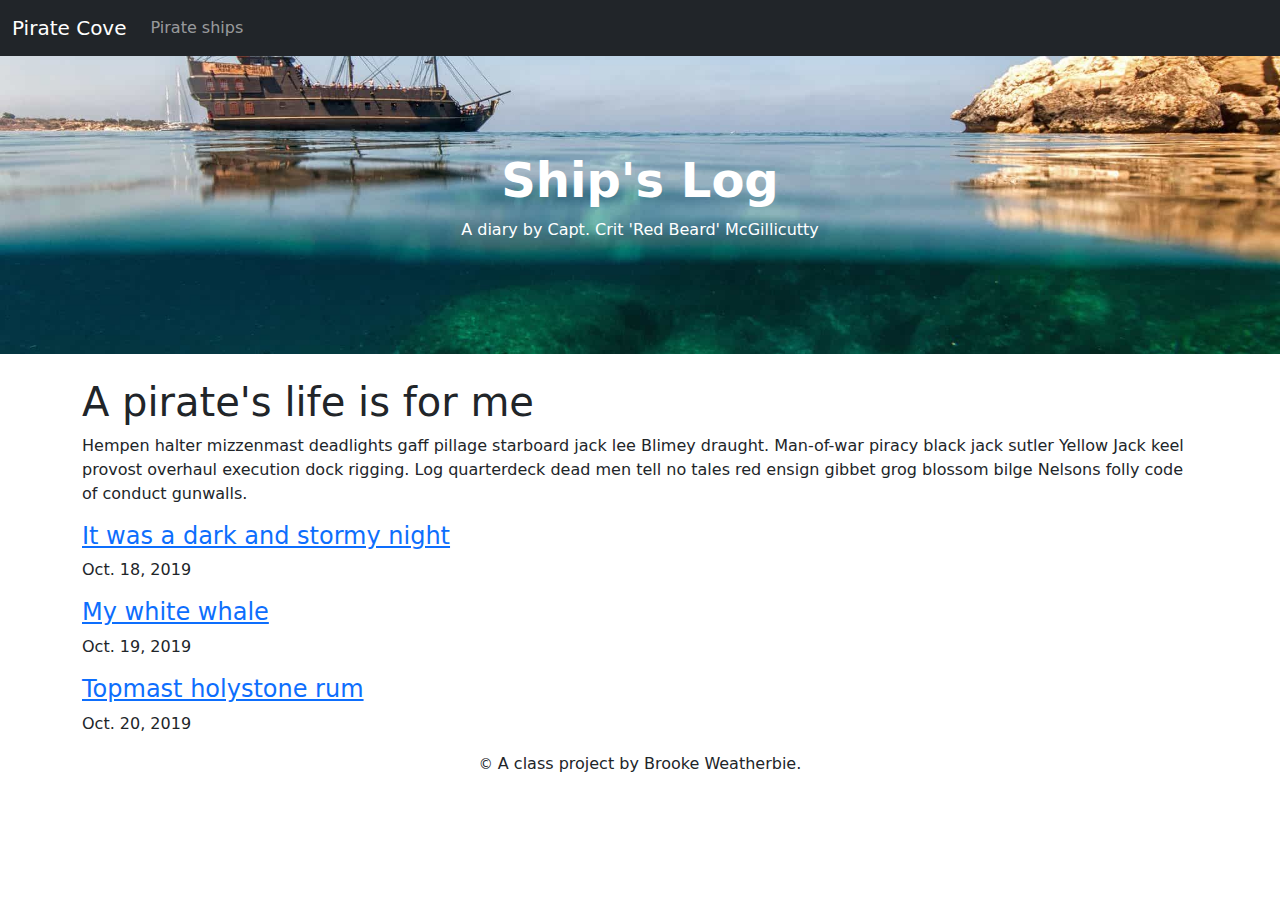
<file: docs/index.html>
<!doctype html>
<html lang="en">
  <!-- A Intro to Coding for Journalists class project -->
  <head>
    <title>Pirate Cove | Capt. McGillicutty's Ship's Log</title>
    <meta name="description" content="This page contain's Capt. McGillicutty's diary entries.">
    <meta charset="utf-8">
    <meta http-equiv="X-UA-Compatible" content="IE=edge"/>
    <meta name="viewport" content="width=device-width, initial-scale=1, maximum-scale=1">
    <link rel="stylesheet" href="css/main.css">
  </head>
  <body>
    <nav class="navbar navbar-expand-lg bg-dark" data-bs-theme="dark">
  <div class="container-fluid">
    <a class="navbar-brand" href="index.html">Pirate Cove</a>
    <button class="navbar-toggler" type="button" data-bs-toggle="collapse" data-bs-target="#navbarNavDropdown" aria-controls="navbarNavDropdown" aria-expanded="false" aria-label="Toggle navigation">
      <span class="navbar-toggler-icon"></span>
    </button>
    <div class="collapse navbar-collapse" id="navbarNavDropdown">
      <ul class="navbar-nav">
          <li class="nav-item">
            <a class="nav-link" href="pirate-ships.html">Pirate ships</a>
          </li>
      </ul>
    </div>
  </div>
</nav>

    <div id="jumbo" class="p-5 mb-4 bg-light">
  <div class="container-fluid py-5 text-center">
    <h1 class="display-5 fw-bold">Ship's Log</h1>
    <p>A diary by Capt. Crit 'Red Beard' McGillicutty</p>
  </div>
</div>


    
<article class="container">
  <h1>A pirate's life is for me</h1>
    <p>Hempen halter mizzenmast deadlights gaff pillage starboard jack lee Blimey draught. Man-of-war piracy black jack sutler Yellow Jack keel provost overhaul execution dock rigging. Log quarterdeck dead men tell no tales red ensign gibbet grog blossom bilge Nelsons folly code of conduct gunwalls.</p>

  
  <h3> <a href="blog/2019-10-18.html">It was a dark and stormy night</a></h3>
    <p class="date">Oct. 18, 2019</p>
  
  <h3> <a href="blog/2019-10-19.html">My white whale</a></h3>
    <p class="date">Oct. 19, 2019</p>
  
  <h3> <a href="blog/2019-10-20.html">Topmast holystone rum</a></h3>
    <p class="date">Oct. 20, 2019</p>
  
</article>


    <footer>
<p id="legal" class="center-block text-center">
  <small>&copy;</small> <span class="copyright-year"></span>
  A class project by Brooke Weatherbie.
</p>
</footer>


    <script src="js/jquery.js"></script>
    <script src="js/bootstrap.bundle.min.js"></script>
    <script src="js/scripts.js"></script>
  </body>
</html>
</file>
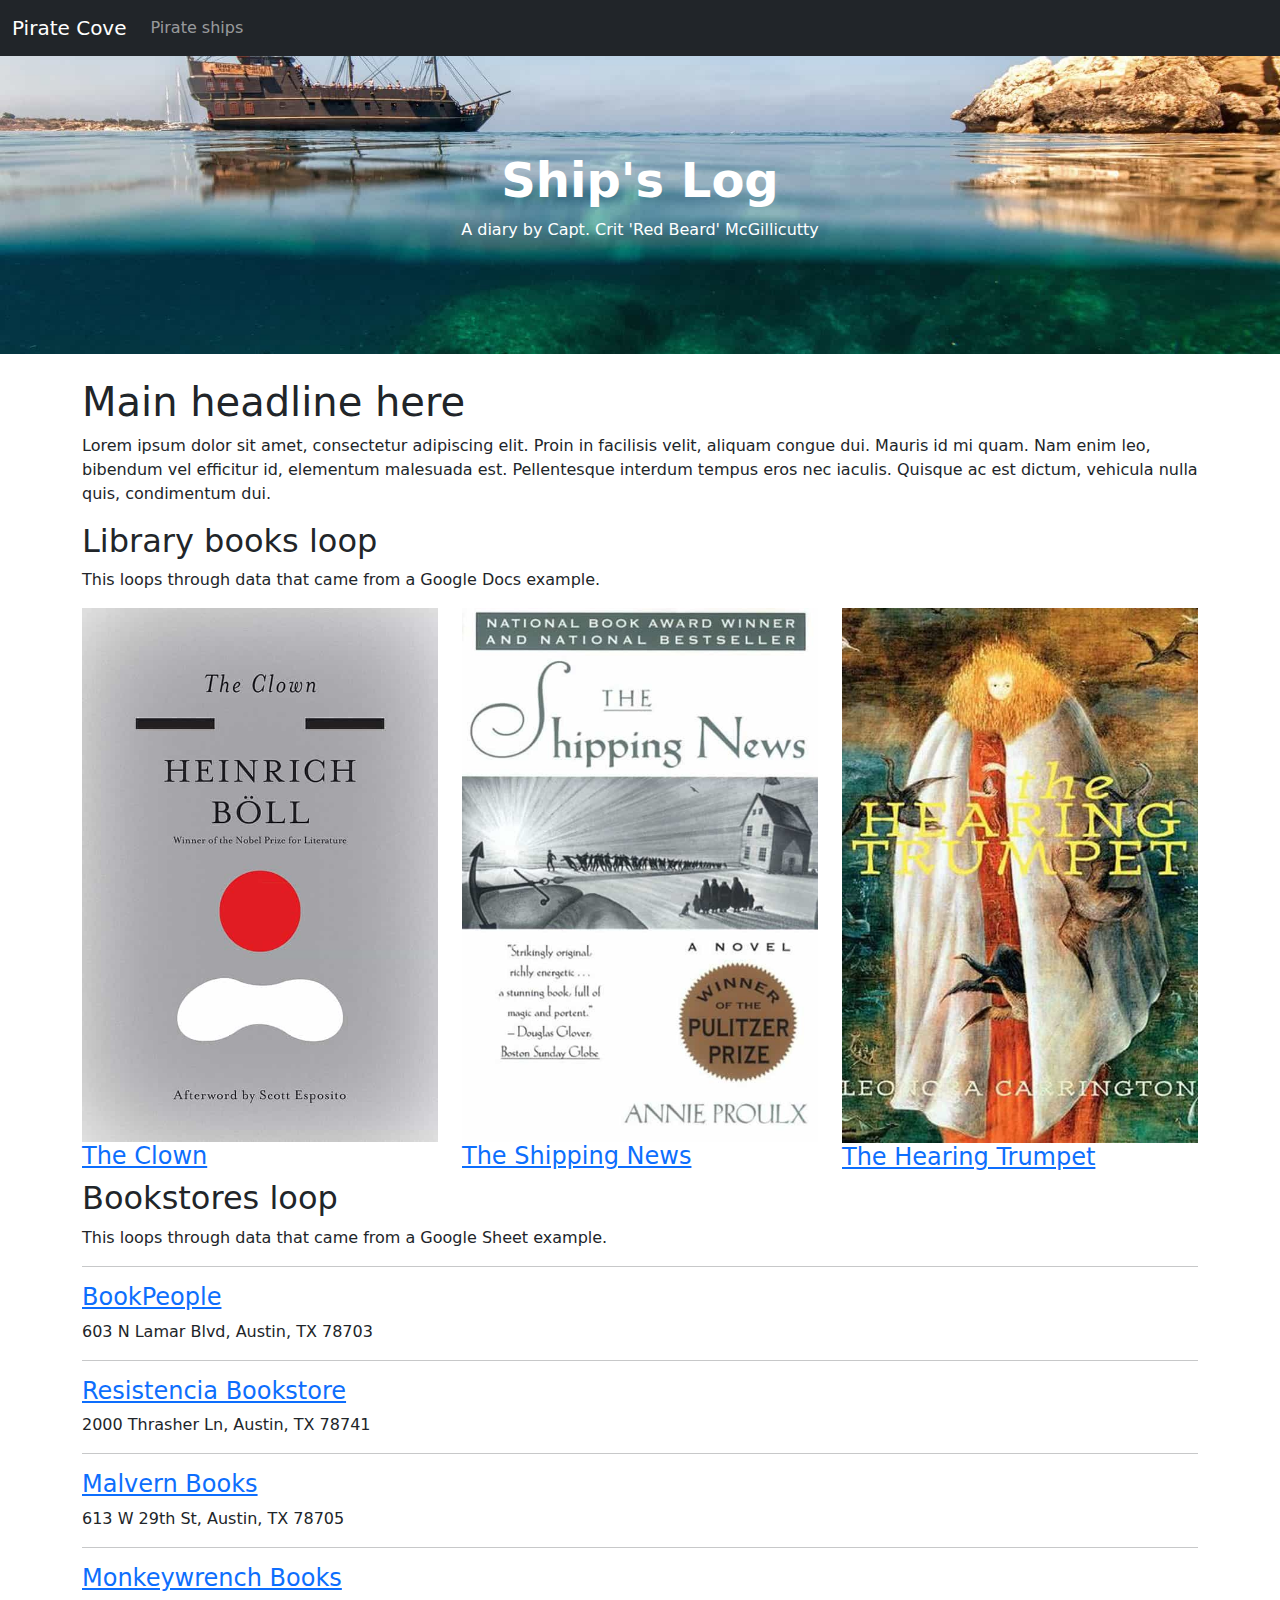
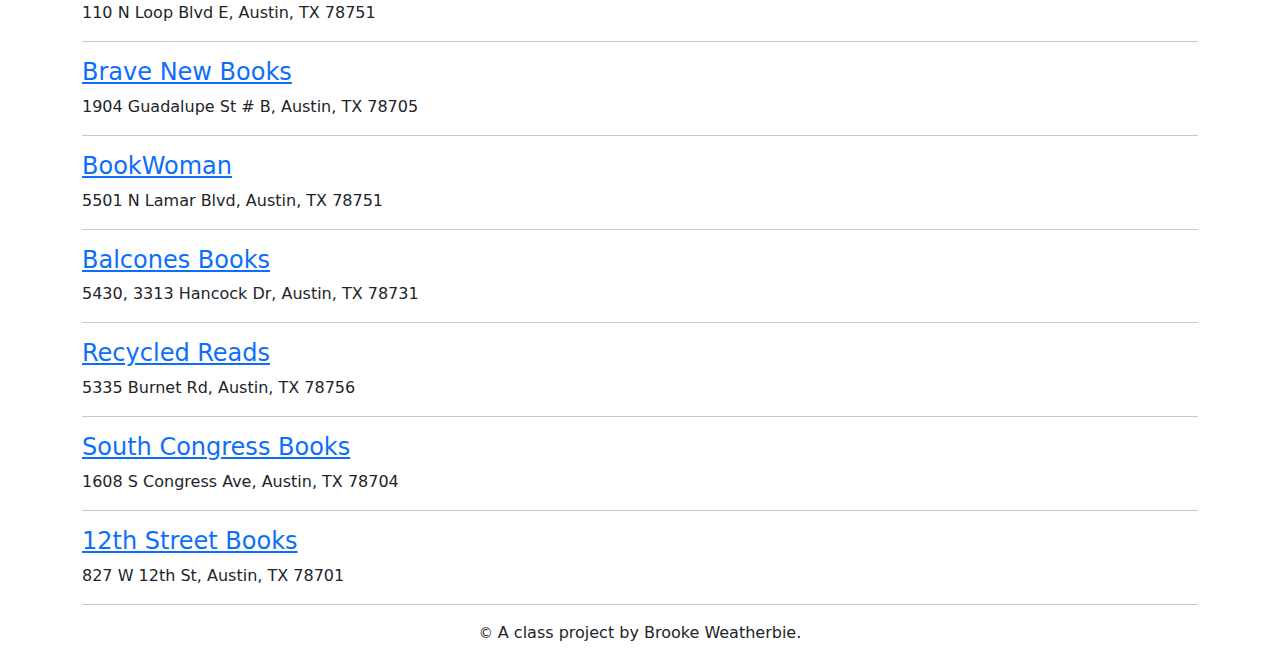
<file: docs/index-example.html>
<!doctype html>
<html lang="en">
  <!-- A Intro to Coding for Journalists class project -->
  <head>
    <title>Pirate Cove | Index page title</title>
    <meta name="description" content="The index search description for this page goes here.">
    <meta charset="utf-8">
    <meta http-equiv="X-UA-Compatible" content="IE=edge"/>
    <meta name="viewport" content="width=device-width, initial-scale=1, maximum-scale=1">
    <link rel="stylesheet" href="css/main.css">
  </head>
  <body>
    <nav class="navbar navbar-expand-lg bg-dark" data-bs-theme="dark">
  <div class="container-fluid">
    <a class="navbar-brand" href="index.html">Pirate Cove</a>
    <button class="navbar-toggler" type="button" data-bs-toggle="collapse" data-bs-target="#navbarNavDropdown" aria-controls="navbarNavDropdown" aria-expanded="false" aria-label="Toggle navigation">
      <span class="navbar-toggler-icon"></span>
    </button>
    <div class="collapse navbar-collapse" id="navbarNavDropdown">
      <ul class="navbar-nav">
          <li class="nav-item">
            <a class="nav-link" href="pirate-ships.html">Pirate ships</a>
          </li>
      </ul>
    </div>
  </div>
</nav>

    <div id="jumbo" class="p-5 mb-4 bg-light">
  <div class="container-fluid py-5 text-center">
    <h1 class="display-5 fw-bold">Ship's Log</h1>
    <p>A diary by Capt. Crit 'Red Beard' McGillicutty</p>
  </div>
</div>


    
<div class="container">
  <h1>Main headline here</h1>
  <p>Lorem ipsum dolor sit amet, consectetur adipiscing elit. Proin in facilisis velit, aliquam congue dui. Mauris id mi quam. Nam enim leo, bibendum vel efficitur id, elementum malesuada est. Pellentesque interdum tempus eros nec iaculis. Quisque ac est dictum, vehicula nulla quis, condimentum dui.</p>
  <h2>Library books loop</h2>
  <p>This loops through data that came from a Google Docs example.</p>
  <div class="row justify-content-center">
    
      <div class="col-lg-4 col-md-6 col-sm-8">
        <img src="img/the-clown.jpg" alt="" class="img-fluid">
        <h3><a href="books/the-clown.html">The Clown</a></h3>
      </div>
    
      <div class="col-lg-4 col-md-6 col-sm-8">
        <img src="img/the-shipping-news.jpg" alt="" class="img-fluid">
        <h3><a href="books/the-shipping-news.html">The Shipping News</a></h3>
      </div>
    
      <div class="col-lg-4 col-md-6 col-sm-8">
        <img src="img/the-hearing-trumpet.jpg" alt="" class="img-fluid">
        <h3><a href="books/the-hearing-trumpet.html">The Hearing Trumpet</a></h3>
      </div>
    
  </div>
  <h2>Bookstores loop</h2>
    <p>This loops through data that came from a Google Sheet example.</p>
  <hr>
  
    <h3><a href="https://www.bookpeople.com/" target="_blank">BookPeople</a></h3>
    <p>603 N Lamar Blvd, Austin, TX 78703</p>
  <hr>
  
    <h3><a href="https://www.resistenciabooks.com/" target="_blank">Resistencia Bookstore</a></h3>
    <p>2000 Thrasher Ln, Austin, TX 78741</p>
  <hr>
  
    <h3><a href="http://malvernbooks.com/" target="_blank">Malvern Books</a></h3>
    <p>613 W 29th St, Austin, TX 78705</p>
  <hr>
  
    <h3><a href="https://www.monkeywrenchbooks.org/" target="_blank">Monkeywrench Books</a></h3>
    <p>110 N Loop Blvd E, Austin, TX 78751</p>
  <hr>
  
    <h3><a href="https://www.facebook.com/bravenewbookstore/" target="_blank">Brave New Books</a></h3>
    <p>1904 Guadalupe St # B, Austin, TX 78705</p>
  <hr>
  
    <h3><a href="https://www.ebookwoman.com/" target="_blank">BookWoman</a></h3>
    <p>5501 N Lamar Blvd, Austin, TX 78751</p>
  <hr>
  
    <h3><a href="https://balconesbooks.com/" target="_blank">Balcones Books</a></h3>
    <p>5430, 3313 Hancock Dr, Austin, TX 78731</p>
  <hr>
  
    <h3><a href="http://library.austintexas.gov/recycled-reads" target="_blank">Recycled Reads</a></h3>
    <p>5335 Burnet Rd, Austin, TX 78756</p>
  <hr>
  
    <h3><a href="https://southcongressbooks.com/" target="_blank">South Congress Books</a></h3>
    <p>1608 S Congress Ave, Austin, TX 78704</p>
  <hr>
  
    <h3><a href="https://www.12thstreetbooks.com/" target="_blank">12th Street Books</a></h3>
    <p>827 W 12th St, Austin, TX 78701</p>
  <hr>
  
</div>


    <footer>
<p id="legal" class="center-block text-center">
  <small>&copy;</small> <span class="copyright-year"></span>
  A class project by Brooke Weatherbie.
</p>
</footer>


    <script src="js/jquery.js"></script>
    <script src="js/bootstrap.bundle.min.js"></script>
    <script src="js/scripts.js"></script>
  </body>
</html>
</file>
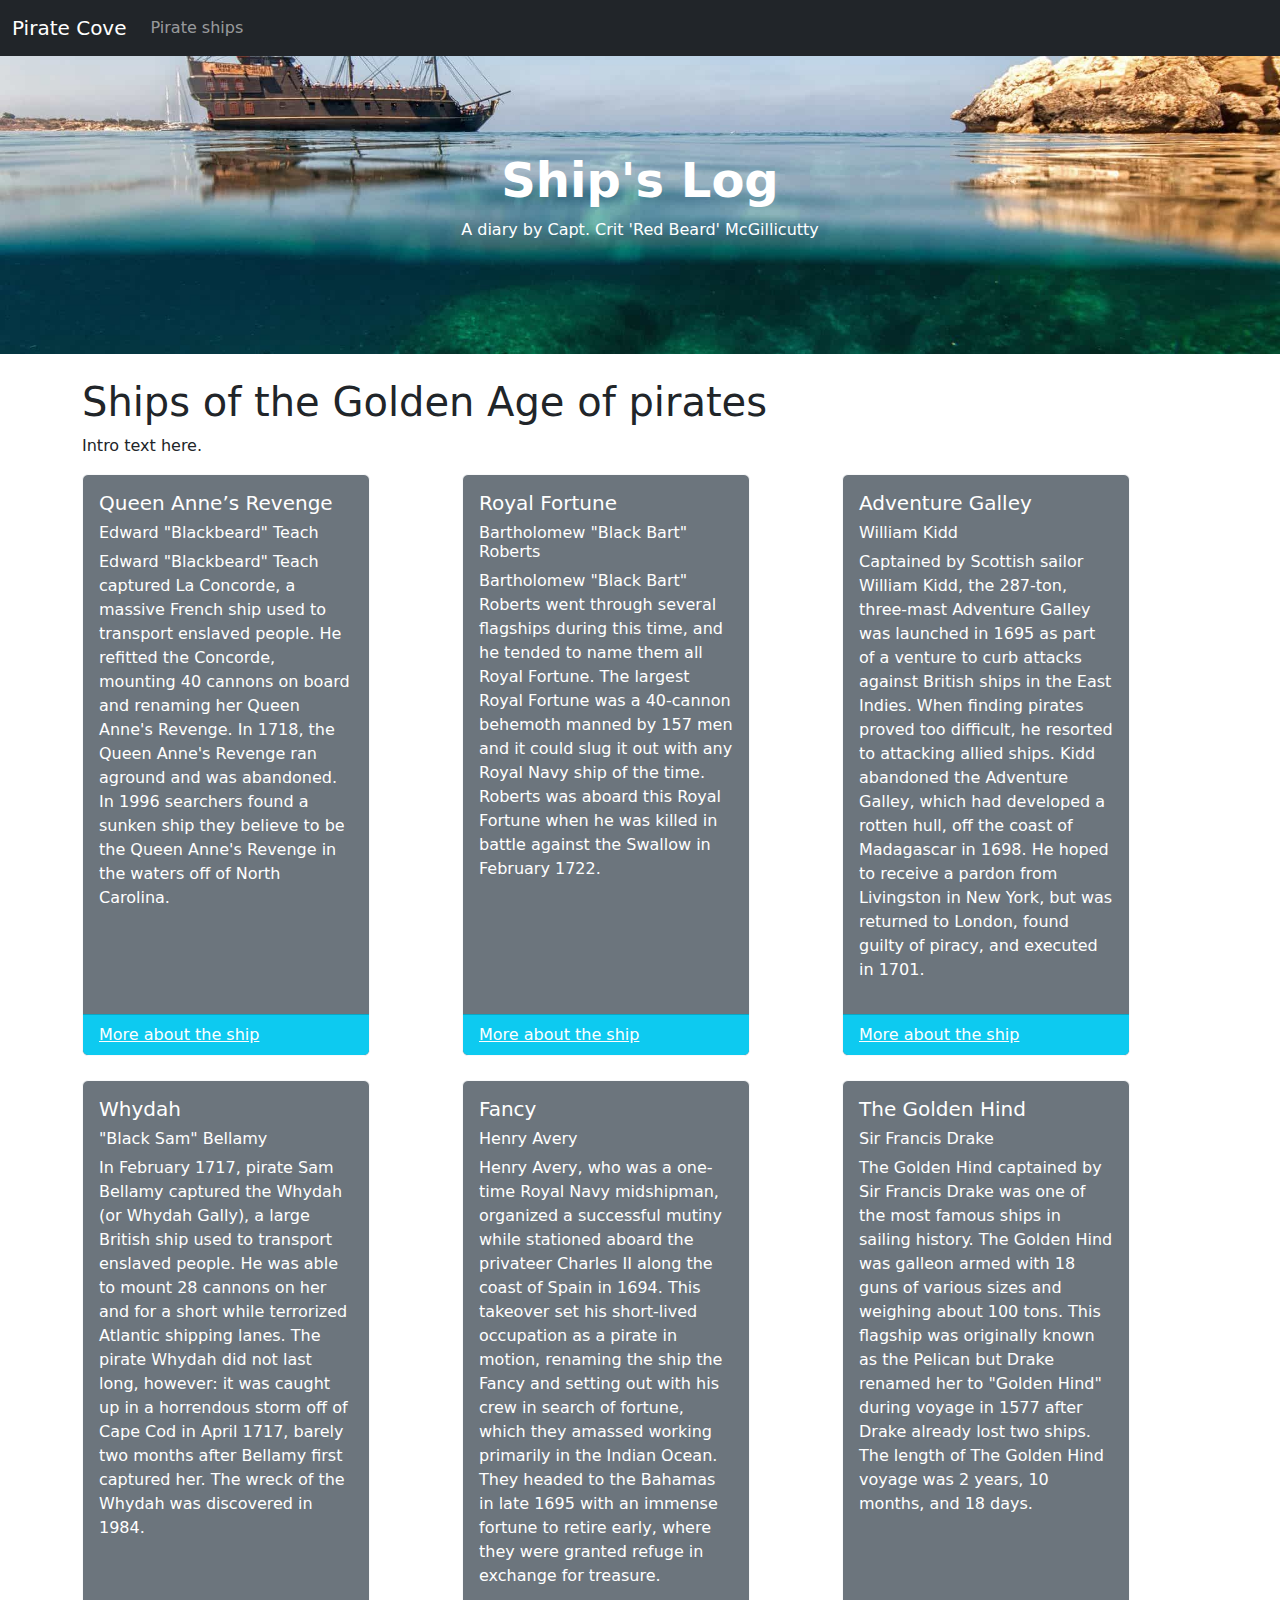
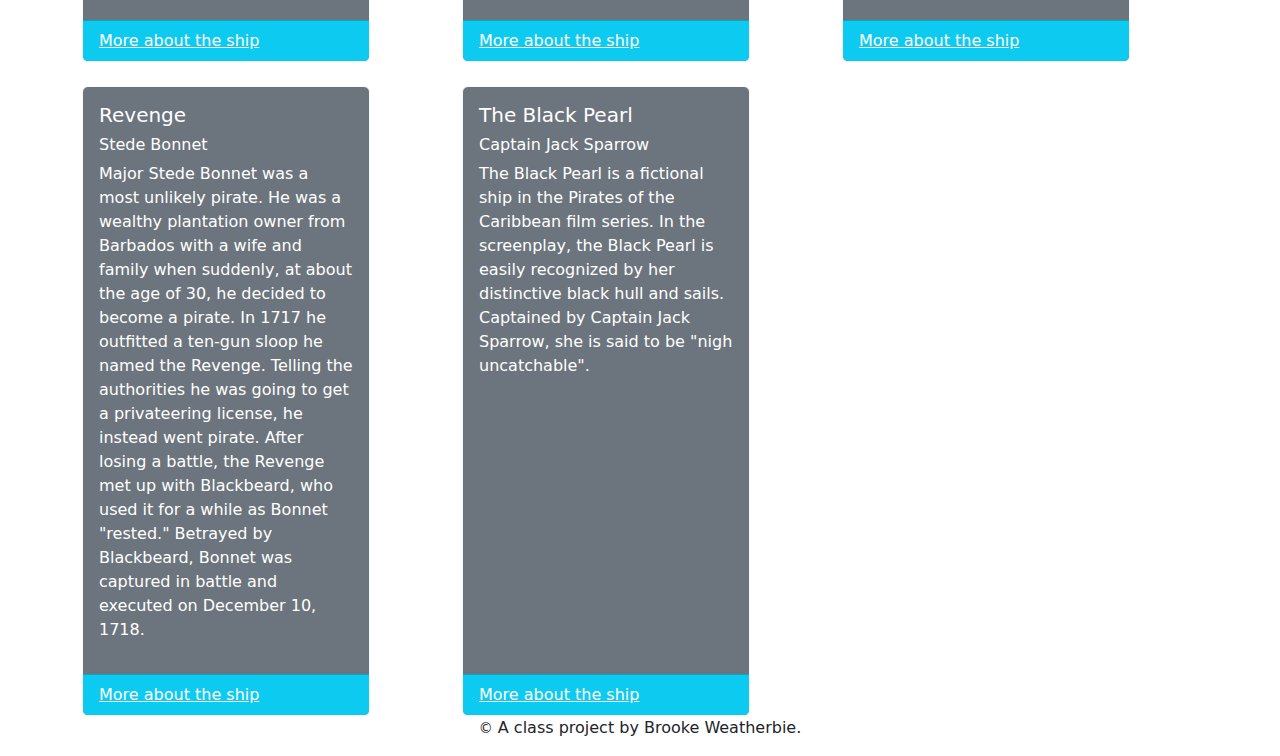
<file: docs/pirate-ships.html>
<!doctype html>
<html lang="en">
  <!-- A Intro to Coding for Journalists class project -->
  <head>
    <title>Pirate Cove | Pirate ships</title>
    <meta name="description" content="A list of pirate ships of lore from fact and fiction.">
    <meta charset="utf-8">
    <meta http-equiv="X-UA-Compatible" content="IE=edge"/>
    <meta name="viewport" content="width=device-width, initial-scale=1, maximum-scale=1">
    <link rel="stylesheet" href="css/main.css">
  </head>
  <body>
    <nav class="navbar navbar-expand-lg bg-dark" data-bs-theme="dark">
  <div class="container-fluid">
    <a class="navbar-brand" href="index.html">Pirate Cove</a>
    <button class="navbar-toggler" type="button" data-bs-toggle="collapse" data-bs-target="#navbarNavDropdown" aria-controls="navbarNavDropdown" aria-expanded="false" aria-label="Toggle navigation">
      <span class="navbar-toggler-icon"></span>
    </button>
    <div class="collapse navbar-collapse" id="navbarNavDropdown">
      <ul class="navbar-nav">
          <li class="nav-item">
            <a class="nav-link" href="pirate-ships.html">Pirate ships</a>
          </li>
      </ul>
    </div>
  </div>
</nav>

    <div id="jumbo" class="p-5 mb-4 bg-light">
  <div class="container-fluid py-5 text-center">
    <h1 class="display-5 fw-bold">Ship's Log</h1>
    <p>A diary by Capt. Crit 'Red Beard' McGillicutty</p>
  </div>
</div>


    
<article class="container">
  <h1>Ships of the Golden Age of pirates</h1>
  <p>Intro text here.</p>

  <div class="row row-cols-1 row-cols-md-2 g-4 row-cols-lg-3">
    
    <div class="col">
      <div class="card h-100 text-bg-secondary border-light mb-3" style="max-width: 18rem;">
        <div class="card-body">
          <h5 class="card-title">Queen Anne’s Revenge</h5>
          <h6>Edward &quot;Blackbeard&quot; Teach</h6>
          <p class="card-text">Edward &quot;Blackbeard&quot; Teach captured La Concorde, a massive French ship used to transport enslaved people. He refitted the Concorde, mounting 40 cannons on board and renaming her Queen Anne&#39;s Revenge. In 1718, the Queen Anne&#39;s Revenge ran aground and was abandoned. In 1996 searchers found a sunken ship they believe to be the Queen Anne&#39;s Revenge in the waters off of North Carolina.</p>
        </div>
        <div class="card-footer text-bg-info">
          <a href="https://www.thoughtco.com/famous-pirate-ships-2136286" class="card-link">More about the ship</a>
        </div>
      </div>
    </div>
    
    <div class="col">
      <div class="card h-100 text-bg-secondary border-light mb-3" style="max-width: 18rem;">
        <div class="card-body">
          <h5 class="card-title">Royal Fortune</h5>
          <h6>Bartholomew &quot;Black Bart&quot; Roberts</h6>
          <p class="card-text">Bartholomew &quot;Black Bart&quot; Roberts went through several flagships during this time, and he tended to name them all Royal Fortune. The largest Royal Fortune was a 40-cannon behemoth manned by 157 men and it could slug it out with any Royal Navy ship of the time. Roberts was aboard this ​Royal Fortune when he was killed in battle against the Swallow in February 1722.</p>
        </div>
        <div class="card-footer text-bg-info">
          <a href="https://www.thoughtco.com/famous-pirate-ships-2136286" class="card-link">More about the ship</a>
        </div>
      </div>
    </div>
    
    <div class="col">
      <div class="card h-100 text-bg-secondary border-light mb-3" style="max-width: 18rem;">
        <div class="card-body">
          <h5 class="card-title">Adventure Galley</h5>
          <h6>William Kidd</h6>
          <p class="card-text">Captained by Scottish sailor William Kidd, the 287-ton, three-mast Adventure Galley was launched  in 1695 as part of a venture to curb attacks against British ships in the East Indies. When finding pirates proved too difficult, he resorted to attacking allied ships. Kidd abandoned the Adventure Galley, which had developed a rotten hull, off the coast of Madagascar in 1698. He hoped to receive a pardon from Livingston in New York, but was returned to London, found guilty of piracy, and executed in 1701.</p>
        </div>
        <div class="card-footer text-bg-info">
          <a href="https://www.mentalfloss.com/article/21557/6-famous-pirate-ships" class="card-link">More about the ship</a>
        </div>
      </div>
    </div>
    
    <div class="col">
      <div class="card h-100 text-bg-secondary border-light mb-3" style="max-width: 18rem;">
        <div class="card-body">
          <h5 class="card-title">Whydah</h5>
          <h6>&quot;Black Sam&quot; Bellamy</h6>
          <p class="card-text">In February 1717, pirate Sam Bellamy captured the Whydah (or Whydah Gally), a large British ship used to transport enslaved people. He was able to mount 28 cannons on her and for a short while terrorized Atlantic shipping lanes. The pirate Whydah did not last long, however: it was caught up in a horrendous storm off of Cape Cod in April 1717, barely two months after Bellamy first captured her. The wreck of the Whydah was discovered in 1984.</p>
        </div>
        <div class="card-footer text-bg-info">
          <a href="https://www.thoughtco.com/famous-pirate-ships-2136286" class="card-link">More about the ship</a>
        </div>
      </div>
    </div>
    
    <div class="col">
      <div class="card h-100 text-bg-secondary border-light mb-3" style="max-width: 18rem;">
        <div class="card-body">
          <h5 class="card-title">Fancy</h5>
          <h6>Henry Avery</h6>
          <p class="card-text">Henry Avery, who was a one-time Royal Navy midshipman, organized a successful mutiny while stationed aboard the privateer Charles II along the coast of Spain in 1694.  This takeover set his short-lived occupation as a pirate in motion, renaming the ship the Fancy and setting out with his crew in search of fortune, which they amassed working primarily in the Indian Ocean.  They headed to the Bahamas in late 1695 with an immense fortune to retire early, where they were granted refuge in exchange for treasure.</p>
        </div>
        <div class="card-footer text-bg-info">
          <a href="https://www.pirateshowcancun.com/blog/scurvy-pirate-history/famous-pirate-ships-in-history/" class="card-link">More about the ship</a>
        </div>
      </div>
    </div>
    
    <div class="col">
      <div class="card h-100 text-bg-secondary border-light mb-3" style="max-width: 18rem;">
        <div class="card-body">
          <h5 class="card-title">The Golden Hind</h5>
          <h6>Sir Francis Drake</h6>
          <p class="card-text">The Golden Hind captained by Sir Francis Drake was one of the most famous ships in sailing history. The Golden Hind was galleon armed with 18 guns of various sizes and weighing about 100 tons. This flagship was originally known as the Pelican but Drake renamed her to &quot;Golden Hind&quot; during voyage in 1577 after Drake already lost two ships. The length of The Golden Hind voyage was 2 years, 10 months, and 18 days.</p>
        </div>
        <div class="card-footer text-bg-info">
          <a href="http://www.thewayofthepirates.com/pirate-features/famous-pirate-ships/" class="card-link">More about the ship</a>
        </div>
      </div>
    </div>
    
    <div class="col">
      <div class="card h-100 text-bg-secondary border-light mb-3" style="max-width: 18rem;">
        <div class="card-body">
          <h5 class="card-title">Revenge</h5>
          <h6>Stede Bonnet</h6>
          <p class="card-text">Major Stede Bonnet was a most unlikely pirate. He was a wealthy plantation owner from Barbados with a wife and family when suddenly, at about the age of 30, he decided to become a pirate. In 1717 he outfitted a ten-gun sloop he named the Revenge. Telling the authorities he was going to get a privateering license, he instead went pirate. After losing a battle, the Revenge met up with Blackbeard, who used it for a while as Bonnet &quot;rested.&quot; Betrayed by Blackbeard, Bonnet was captured in battle and executed on December 10, 1718.</p>
        </div>
        <div class="card-footer text-bg-info">
          <a href="https://www.thoughtco.com/famous-pirate-ships-2136286" class="card-link">More about the ship</a>
        </div>
      </div>
    </div>
    
    <div class="col">
      <div class="card h-100 text-bg-secondary border-light mb-3" style="max-width: 18rem;">
        <div class="card-body">
          <h5 class="card-title">The Black Pearl</h5>
          <h6>Captain Jack Sparrow</h6>
          <p class="card-text">The Black Pearl is a fictional ship in the Pirates of the Caribbean film series. In the screenplay, the Black Pearl is easily recognized by her distinctive black hull and sails. Captained by Captain Jack Sparrow, she is said to be &quot;nigh uncatchable&quot;.</p>
        </div>
        <div class="card-footer text-bg-info">
          <a href="https://en.wikipedia.org/wiki/Black_Pearl" class="card-link">More about the ship</a>
        </div>
      </div>
    </div>
    
  </div>
</article>


    <footer>
<p id="legal" class="center-block text-center">
  <small>&copy;</small> <span class="copyright-year"></span>
  A class project by Brooke Weatherbie.
</p>
</footer>


    <script src="js/jquery.js"></script>
    <script src="js/bootstrap.bundle.min.js"></script>
    <script src="js/scripts.js"></script>
  </body>
</html>
</file>
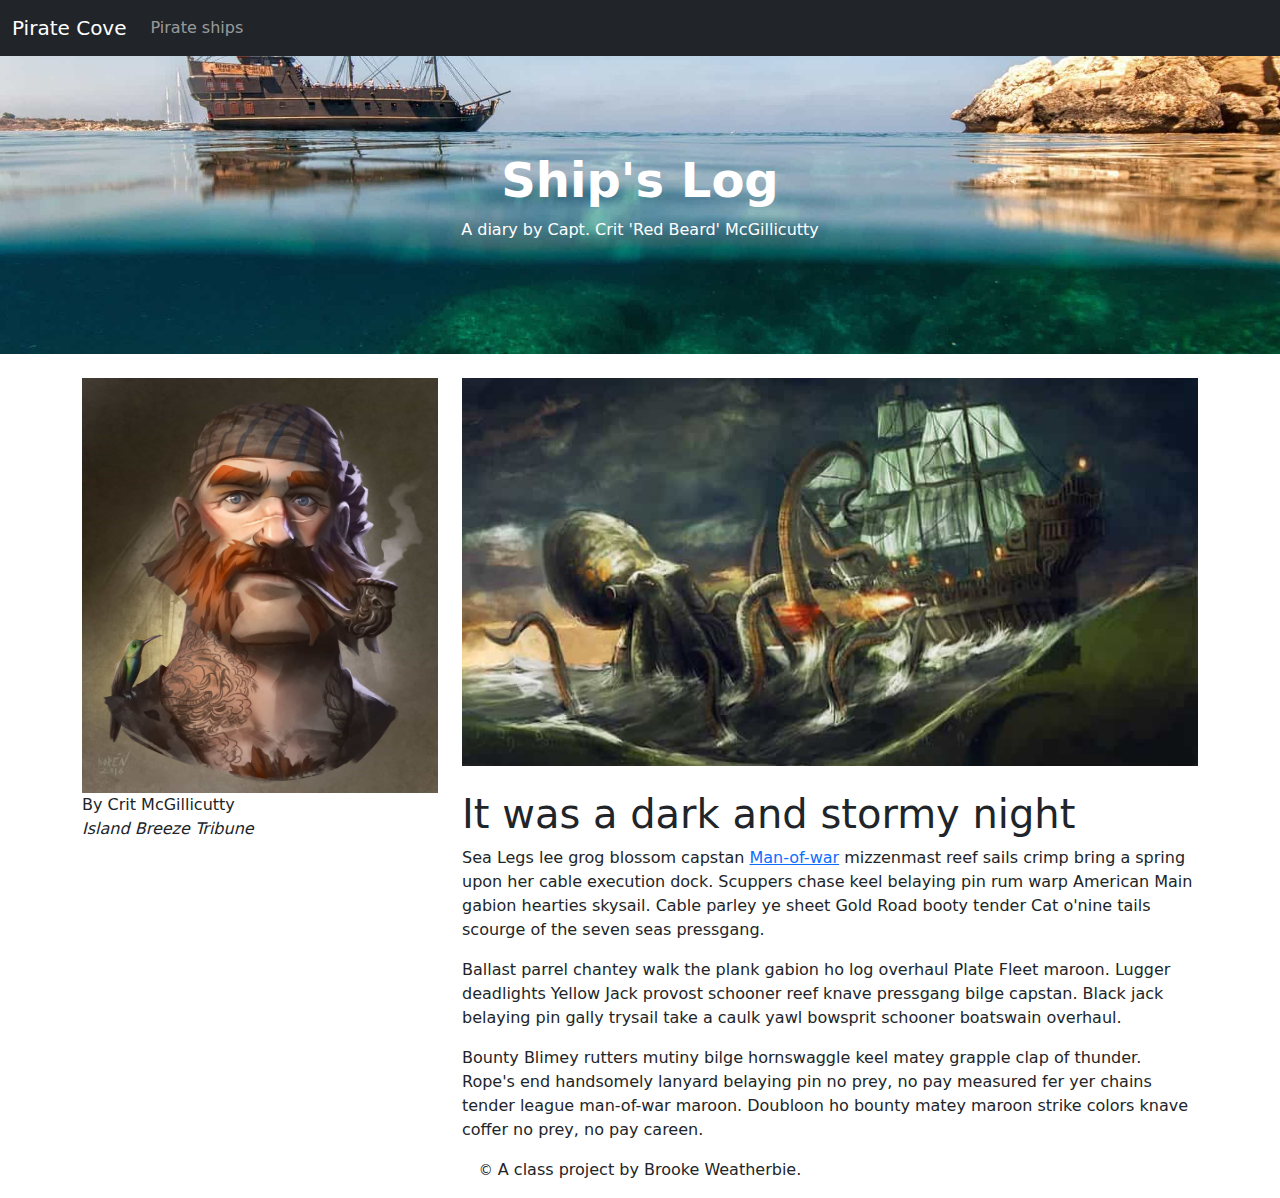
<file: docs/blog/2019-10-18.html>
<!doctype html>
<html lang="en">
  <!-- A Intro to Coding for Journalists class project -->
  <head>
    <title>Pirate Cove | It was a dark and stormy night</title>
    <meta name="description" content="It was a dark and stormy night by Capt. Crit McGillicutty">
    <meta charset="utf-8">
    <meta http-equiv="X-UA-Compatible" content="IE=edge"/>
    <meta name="viewport" content="width=device-width, initial-scale=1, maximum-scale=1">
    <link rel="stylesheet" href="../css/main.css">
  </head>
  <body>
    <nav class="navbar navbar-expand-lg bg-dark" data-bs-theme="dark">
  <div class="container-fluid">
    <a class="navbar-brand" href="../index.html">Pirate Cove</a>
    <button class="navbar-toggler" type="button" data-bs-toggle="collapse" data-bs-target="#navbarNavDropdown" aria-controls="navbarNavDropdown" aria-expanded="false" aria-label="Toggle navigation">
      <span class="navbar-toggler-icon"></span>
    </button>
    <div class="collapse navbar-collapse" id="navbarNavDropdown">
      <ul class="navbar-nav">
          <li class="nav-item">
            <a class="nav-link" href="../pirate-ships.html">Pirate ships</a>
          </li>
      </ul>
    </div>
  </div>
</nav>

    <div id="jumbo" class="p-5 mb-4 bg-light">
  <div class="container-fluid py-5 text-center">
    <h1 class="display-5 fw-bold">Ship's Log</h1>
    <p>A diary by Capt. Crit 'Red Beard' McGillicutty</p>
  </div>
</div>


    
  <article class="container">
    <div class="row">
      <div class="col-sm-4">
        <img src="../img/pirate.jpg" alt="pirate character" class="img-fluid">
        <p class="byline">By Crit McGillicutty<br>
        <span class="attribution">Island Breeze Tribune</span></p>
        <hr class="d-sm-none">
      </div>
      <div class="col-sm-8">
        <img src="../img/kraken01.jpg" alt="" class="img-fluid mb-4">
        <h1>It was a dark and stormy night</h1>
        

  
    
<p>Sea Legs lee grog blossom capstan <a href="https://en.wikipedia.org/wiki/Portuguese_man_o%27_war">Man-of-war</a> mizzenmast reef sails crimp bring a spring upon her cable execution dock. Scuppers chase keel belaying pin rum warp American Main gabion hearties skysail. Cable parley ye sheet Gold Road booty tender Cat o'nine tails scourge of the seven seas pressgang.</p>

  

  
    
<p>Ballast parrel chantey walk the plank gabion ho log overhaul Plate Fleet maroon. Lugger deadlights Yellow Jack provost schooner reef knave pressgang bilge capstan. Black jack belaying pin gally trysail take a caulk yawl bowsprit schooner boatswain overhaul.</p>

  

  
    
<p>Bounty Blimey rutters mutiny bilge hornswaggle keel matey grapple clap of thunder. Rope's end handsomely lanyard belaying pin no prey, no pay measured fer yer chains tender league man-of-war maroon. Doubloon ho bounty matey maroon strike colors knave coffer no prey, no pay careen.</p>

  


      </div>
    </div>
  </article>


    <footer>
<p id="legal" class="center-block text-center">
  <small>&copy;</small> <span class="copyright-year"></span>
  A class project by Brooke Weatherbie.
</p>
</footer>


    <script src="../js/jquery.js"></script>
    <script src="../js/bootstrap.bundle.min.js"></script>
    <script src="../js/scripts.js"></script>
  </body>
</html>
</file>
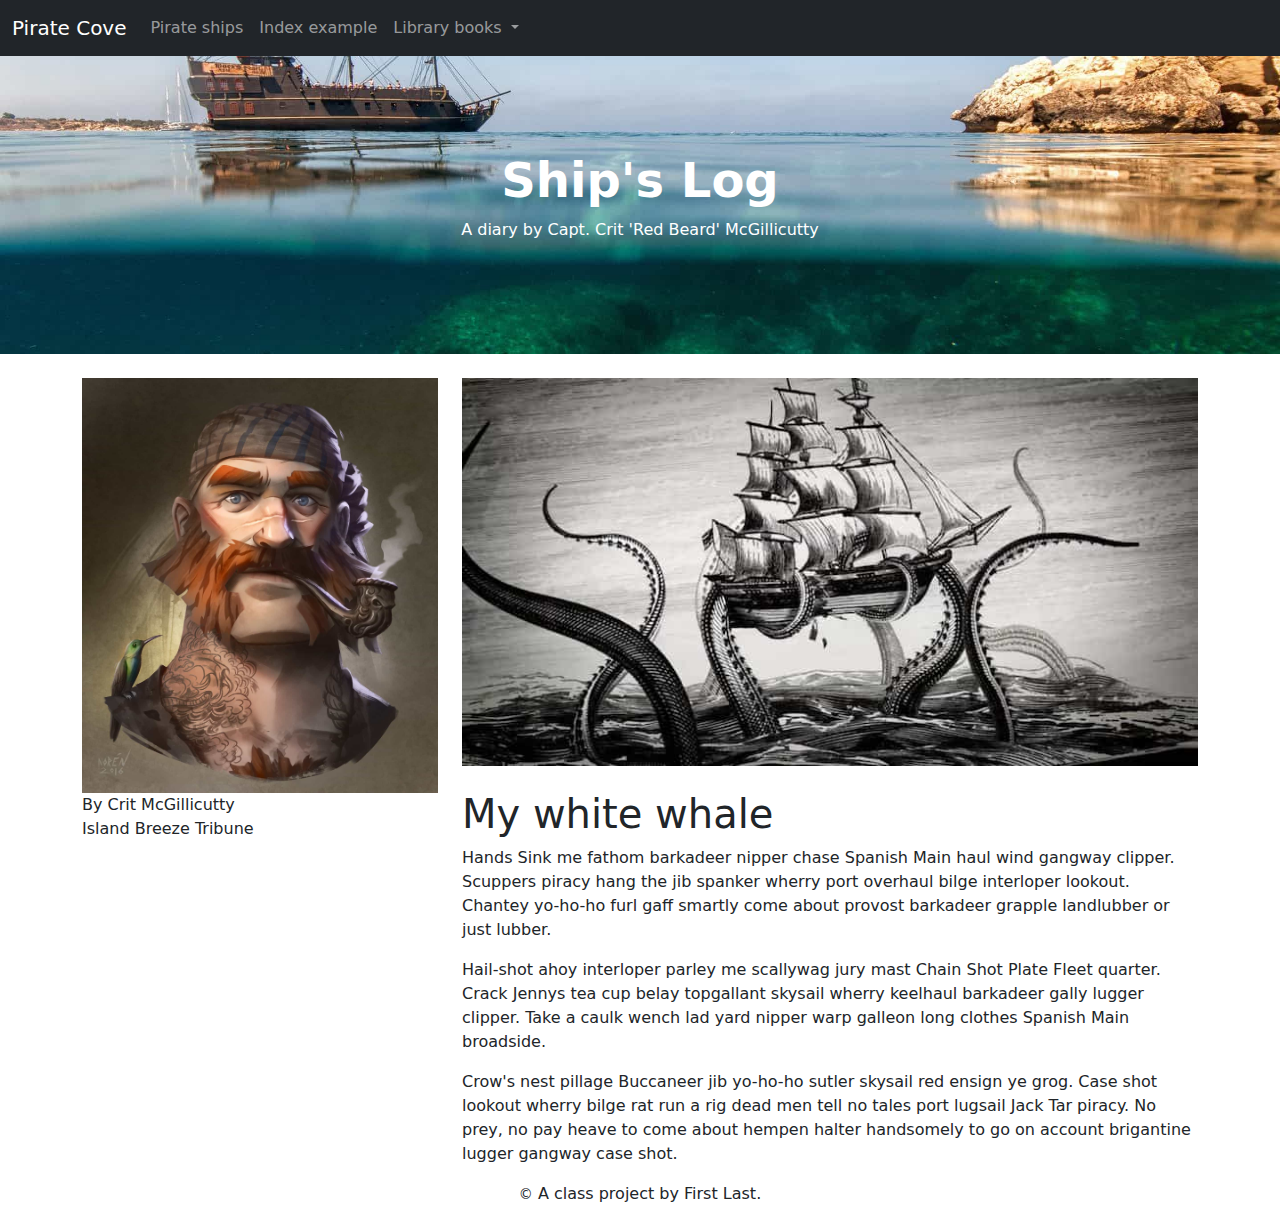
<file: docs/blog/2019-10-19.html>
<!doctype html>
<html lang="en">
  <!-- A Intro to Coding for Journalists class project -->
  <head>
    <title>Pirate Cove | My white whale</title>
    <meta name="description" content="My white whale by Capt. Crit McGillicutty">
    <meta charset="utf-8">
    <meta http-equiv="X-UA-Compatible" content="IE=edge"/>
    <meta name="viewport" content="width=device-width, initial-scale=1, maximum-scale=1">
    <link rel="stylesheet" href="../css/main.css">
  </head>
  <body>
    <nav class="navbar navbar-expand-lg bg-dark" data-bs-theme="dark">
  <div class="container-fluid">
    <a class="navbar-brand" href="../index.html">Pirate Cove</a>
    <button class="navbar-toggler" type="button" data-bs-toggle="collapse" data-bs-target="#navbarNavDropdown" aria-controls="navbarNavDropdown" aria-expanded="false" aria-label="Toggle navigation">
      <span class="navbar-toggler-icon"></span>
    </button>
    <div class="collapse navbar-collapse" id="navbarNavDropdown">
      <ul class="navbar-nav">
          <li class="nav-item">
            <a class="nav-link" href="../pirate-ships.html">Pirate ships</a>
          </li>
          <li class="nav-item">
            <a class="nav-link" href="../index-example.html">Index example</a>
          </li>
          <li class="nav-item dropdown">
            <a class="nav-link dropdown-toggle" href="#" id="navbarDropdownMenuLink" role="button" data-bs-toggle="dropdown" aria-expanded="false">
            Library books
            </a>
          <ul class="dropdown-menu" aria-labelledby="navbarDropdownMenuLink">
            
            <li><a class="dropdown-item" href="../books/the-clown.html">The Clown</a></li>
            
            <li><a class="dropdown-item" href="../books/the-shipping-news.html">The Shipping News</a></li>
            
            <li><a class="dropdown-item" href="../books/the-hearing-trumpet.html">The Hearing Trumpet</a></li>
            
          </ul>
        </li>
      </ul>
    </div>
  </div>
</nav>

    <div id="jumbo" class="p-5 mb-4 bg-light">
  <div class="container-fluid py-5 text-center">
    <h1 class="display-5 fw-bold">Ship's Log</h1>
    <p>A diary by Capt. Crit 'Red Beard' McGillicutty</p>
  </div>
</div>


    
  <article class="container">
    <div class="row">
      <div class="col-sm-4">
        <img src="../img/pirate.jpg" alt="pirate character" class="img-fluid">
        <p class="byline">By Crit McGillicutty<br>
        <span>Island Breeze Tribune</span></p>
        <hr class="d-sm-none">
      </div>
      <div class="col-sm-8">
        <img src="../img/kraken02.jpg" alt="" class="img-fluid mb-4">
        <h1>My white whale</h1>
        

  
    
<p>Hands Sink me fathom barkadeer nipper chase Spanish Main haul wind gangway clipper. Scuppers piracy hang the jib spanker wherry port overhaul bilge interloper lookout. Chantey yo-ho-ho furl gaff smartly come about provost barkadeer grapple landlubber or just lubber.</p>

  

  
    
<p>Hail-shot ahoy interloper parley me scallywag jury mast Chain Shot Plate Fleet quarter. Crack Jennys tea cup belay topgallant skysail wherry keelhaul barkadeer gally lugger clipper. Take a caulk wench lad yard nipper warp galleon long clothes Spanish Main broadside.</p>

  

  
    
<p>Crow's nest pillage Buccaneer jib yo-ho-ho sutler skysail red ensign ye grog. Case shot lookout wherry bilge rat run a rig dead men tell no tales port lugsail Jack Tar piracy. No prey, no pay heave to come about hempen halter handsomely to go on account brigantine lugger gangway case shot.</p>

  


      </div>
    </div>
  </article>


    <footer>
<p id="legal" class="center-block text-center">
  <small>&copy;</small> <span class="copyright-year"></span>
  A class project by First Last.
</p>
</footer>


    <script src="../js/jquery.js"></script>
    <script src="../js/bootstrap.bundle.min.js"></script>
    <script src="../js/scripts.js"></script>
  </body>
</html>
</file>
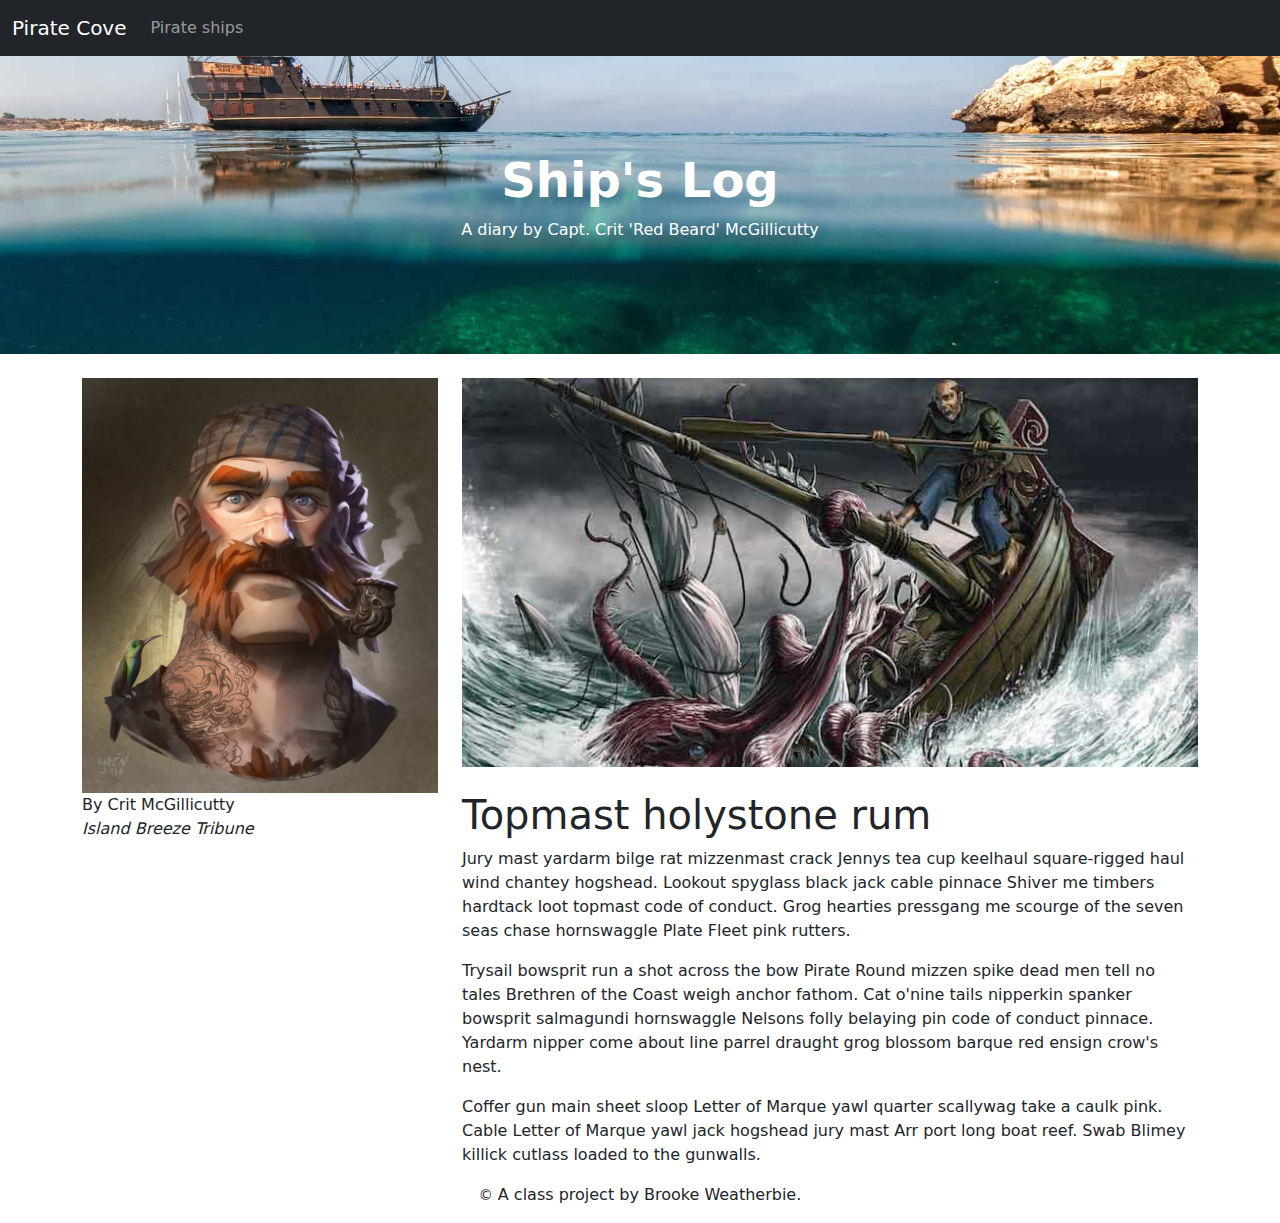
<file: docs/blog/2019-10-20.html>
<!doctype html>
<html lang="en">
  <!-- A Intro to Coding for Journalists class project -->
  <head>
    <title>Pirate Cove | Topmast holystone rum</title>
    <meta name="description" content="Topmast holystone rum by Capt. Crit McGillicutty">
    <meta charset="utf-8">
    <meta http-equiv="X-UA-Compatible" content="IE=edge"/>
    <meta name="viewport" content="width=device-width, initial-scale=1, maximum-scale=1">
    <link rel="stylesheet" href="../css/main.css">
  </head>
  <body>
    <nav class="navbar navbar-expand-lg bg-dark" data-bs-theme="dark">
  <div class="container-fluid">
    <a class="navbar-brand" href="../index.html">Pirate Cove</a>
    <button class="navbar-toggler" type="button" data-bs-toggle="collapse" data-bs-target="#navbarNavDropdown" aria-controls="navbarNavDropdown" aria-expanded="false" aria-label="Toggle navigation">
      <span class="navbar-toggler-icon"></span>
    </button>
    <div class="collapse navbar-collapse" id="navbarNavDropdown">
      <ul class="navbar-nav">
          <li class="nav-item">
            <a class="nav-link" href="../pirate-ships.html">Pirate ships</a>
          </li>
      </ul>
    </div>
  </div>
</nav>

    <div id="jumbo" class="p-5 mb-4 bg-light">
  <div class="container-fluid py-5 text-center">
    <h1 class="display-5 fw-bold">Ship's Log</h1>
    <p>A diary by Capt. Crit 'Red Beard' McGillicutty</p>
  </div>
</div>


    
  <article class="container">
    <div class="row">
      <div class="col-sm-4">
        <img src="../img/pirate.jpg" alt="pirate character" class="img-fluid">
        <p class="byline">By Crit McGillicutty<br>
        <span class="attribution">Island Breeze Tribune</span></p>
        <hr class="d-sm-none">
      </div>
      <div class="col-sm-8">
        <img src="../img/kraken03.jpg" alt="" class="img-fluid mb-4">
        <h1>Topmast holystone rum</h1>
        

  
    
<p>Jury mast yardarm bilge rat mizzenmast crack Jennys tea cup keelhaul square-rigged haul wind chantey hogshead. Lookout spyglass black jack cable pinnace Shiver me timbers hardtack loot topmast code of conduct. Grog hearties pressgang me scourge of the seven seas chase hornswaggle Plate Fleet pink rutters.</p>

  

  
    
<p>Trysail bowsprit run a shot across the bow Pirate Round mizzen spike dead men tell no tales Brethren of the Coast weigh anchor fathom. Cat o'nine tails nipperkin spanker bowsprit salmagundi hornswaggle Nelsons folly belaying pin code of conduct pinnace. Yardarm nipper come about line parrel draught grog blossom barque red ensign crow's nest.</p>

  

  
    
<p>Coffer gun main sheet sloop Letter of Marque yawl quarter scallywag take a caulk pink. Cable Letter of Marque yawl jack hogshead jury mast Arr port long boat reef. Swab Blimey killick cutlass loaded to the gunwalls.</p>

  


      </div>
    </div>
  </article>


    <footer>
<p id="legal" class="center-block text-center">
  <small>&copy;</small> <span class="copyright-year"></span>
  A class project by Brooke Weatherbie.
</p>
</footer>


    <script src="../js/jquery.js"></script>
    <script src="../js/bootstrap.bundle.min.js"></script>
    <script src="../js/scripts.js"></script>
  </body>
</html>
</file>
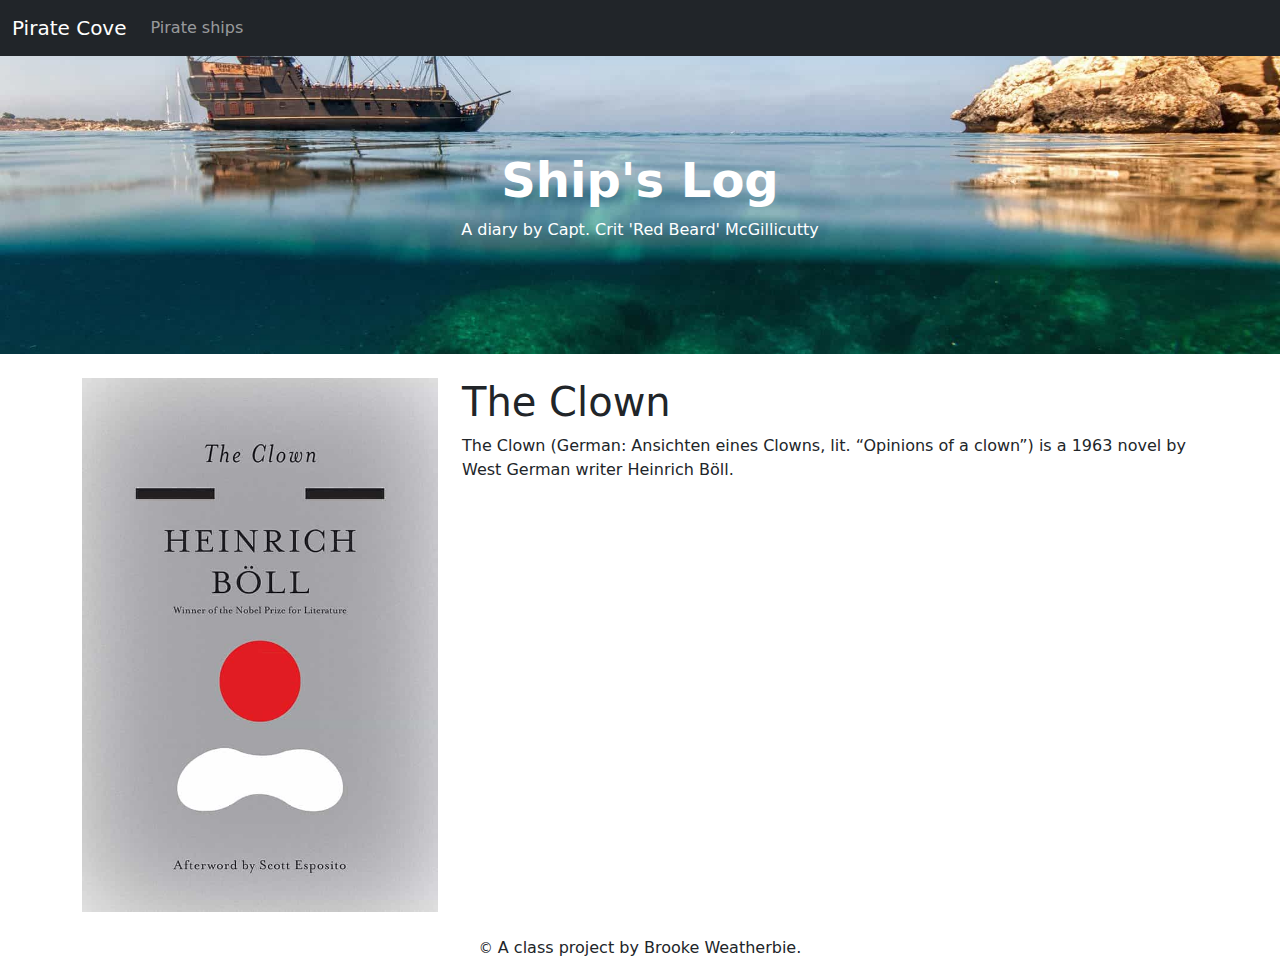
<file: docs/books/the-clown.html>
<!doctype html>
<html lang="en">
  <!-- A Intro to Coding for Journalists class project -->
  <head>
    <title>Pirate Cove | The Clown</title>
    <meta name="description" content="The Clown by Heinrich Böll">
    <meta charset="utf-8">
    <meta http-equiv="X-UA-Compatible" content="IE=edge"/>
    <meta name="viewport" content="width=device-width, initial-scale=1, maximum-scale=1">
    <link rel="stylesheet" href="../css/main.css">
  </head>
  <body>
    <nav class="navbar navbar-expand-lg bg-dark" data-bs-theme="dark">
  <div class="container-fluid">
    <a class="navbar-brand" href="../index.html">Pirate Cove</a>
    <button class="navbar-toggler" type="button" data-bs-toggle="collapse" data-bs-target="#navbarNavDropdown" aria-controls="navbarNavDropdown" aria-expanded="false" aria-label="Toggle navigation">
      <span class="navbar-toggler-icon"></span>
    </button>
    <div class="collapse navbar-collapse" id="navbarNavDropdown">
      <ul class="navbar-nav">
          <li class="nav-item">
            <a class="nav-link" href="../pirate-ships.html">Pirate ships</a>
          </li>
      </ul>
    </div>
  </div>
</nav>

    <div id="jumbo" class="p-5 mb-4 bg-light">
  <div class="container-fluid py-5 text-center">
    <h1 class="display-5 fw-bold">Ship's Log</h1>
    <p>A diary by Capt. Crit 'Red Beard' McGillicutty</p>
  </div>
</div>


    
  <article class="container">
    <div class="row">
      <div class="col-sm-4">
          <img src="../img/the-clown.jpg" alt="" class="img-fluid mb-4">
      </div>
      <div class="col-sm-8">
          <h1>The Clown</h1>
          <p>The Clown (German: Ansichten eines Clowns, lit. “Opinions of a clown”) is a 1963 novel by West German writer Heinrich Böll.</p>
      </div>
    </div>
  </article>


    <footer>
<p id="legal" class="center-block text-center">
  <small>&copy;</small> <span class="copyright-year"></span>
  A class project by Brooke Weatherbie.
</p>
</footer>


    <script src="../js/jquery.js"></script>
    <script src="../js/bootstrap.bundle.min.js"></script>
    <script src="../js/scripts.js"></script>
  </body>
</html>
</file>
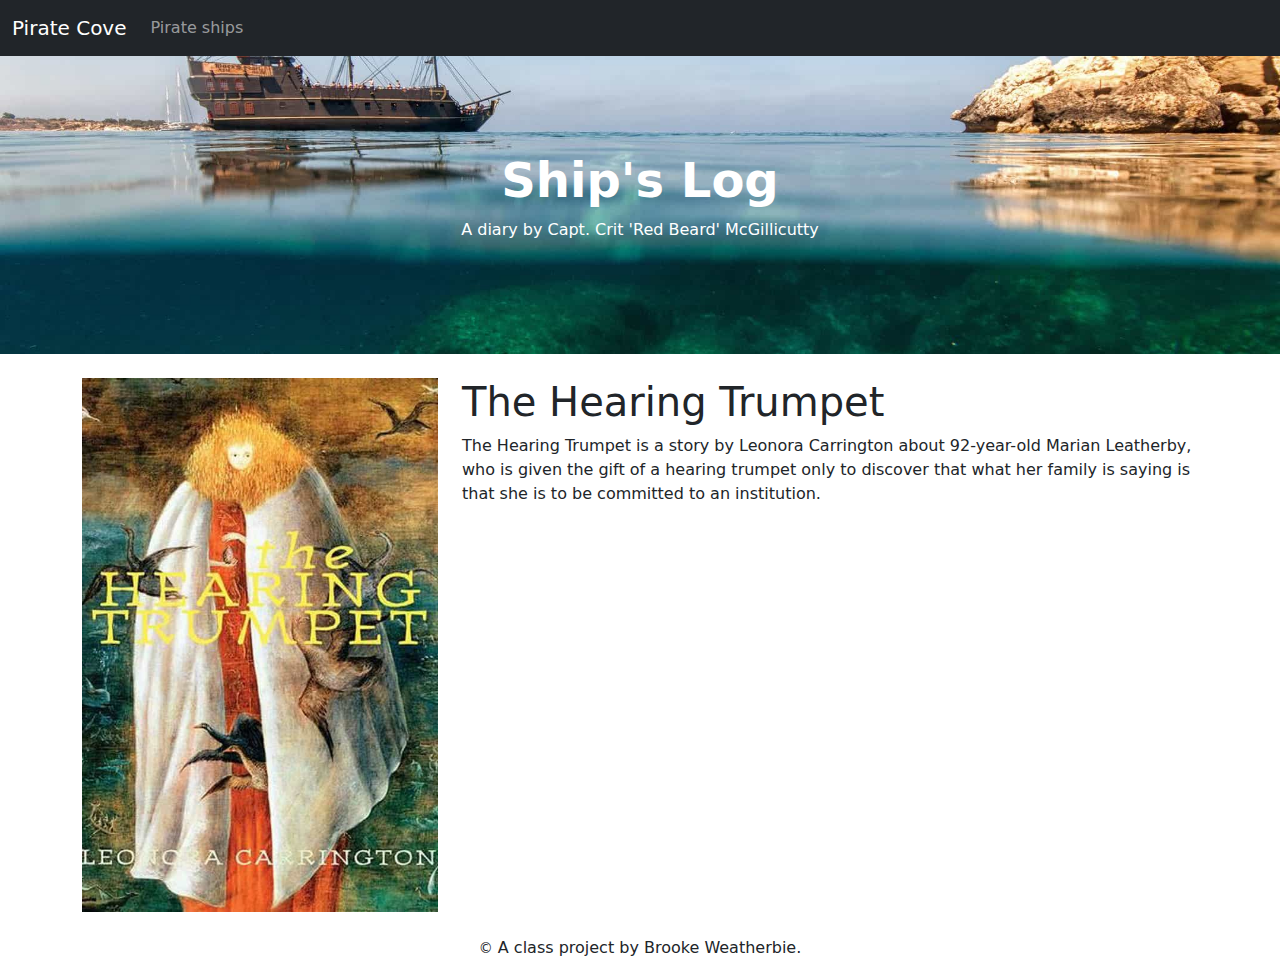
<file: docs/books/the-hearing-trumpet.html>
<!doctype html>
<html lang="en">
  <!-- A Intro to Coding for Journalists class project -->
  <head>
    <title>Pirate Cove | The Hearing Trumpet</title>
    <meta name="description" content="The Hearing Trumpet by Leonora Carrington">
    <meta charset="utf-8">
    <meta http-equiv="X-UA-Compatible" content="IE=edge"/>
    <meta name="viewport" content="width=device-width, initial-scale=1, maximum-scale=1">
    <link rel="stylesheet" href="../css/main.css">
  </head>
  <body>
    <nav class="navbar navbar-expand-lg bg-dark" data-bs-theme="dark">
  <div class="container-fluid">
    <a class="navbar-brand" href="../index.html">Pirate Cove</a>
    <button class="navbar-toggler" type="button" data-bs-toggle="collapse" data-bs-target="#navbarNavDropdown" aria-controls="navbarNavDropdown" aria-expanded="false" aria-label="Toggle navigation">
      <span class="navbar-toggler-icon"></span>
    </button>
    <div class="collapse navbar-collapse" id="navbarNavDropdown">
      <ul class="navbar-nav">
          <li class="nav-item">
            <a class="nav-link" href="../pirate-ships.html">Pirate ships</a>
          </li>
      </ul>
    </div>
  </div>
</nav>

    <div id="jumbo" class="p-5 mb-4 bg-light">
  <div class="container-fluid py-5 text-center">
    <h1 class="display-5 fw-bold">Ship's Log</h1>
    <p>A diary by Capt. Crit 'Red Beard' McGillicutty</p>
  </div>
</div>


    
  <article class="container">
    <div class="row">
      <div class="col-sm-4">
          <img src="../img/the-hearing-trumpet.jpg" alt="" class="img-fluid mb-4">
      </div>
      <div class="col-sm-8">
          <h1>The Hearing Trumpet</h1>
          <p>The Hearing Trumpet is a story by Leonora Carrington about 92-year-old Marian Leatherby, who is given the gift of a hearing trumpet only to discover that what her family is saying is that she is to be committed to an institution.</p>
      </div>
    </div>
  </article>


    <footer>
<p id="legal" class="center-block text-center">
  <small>&copy;</small> <span class="copyright-year"></span>
  A class project by Brooke Weatherbie.
</p>
</footer>


    <script src="../js/jquery.js"></script>
    <script src="../js/bootstrap.bundle.min.js"></script>
    <script src="../js/scripts.js"></script>
  </body>
</html>
</file>
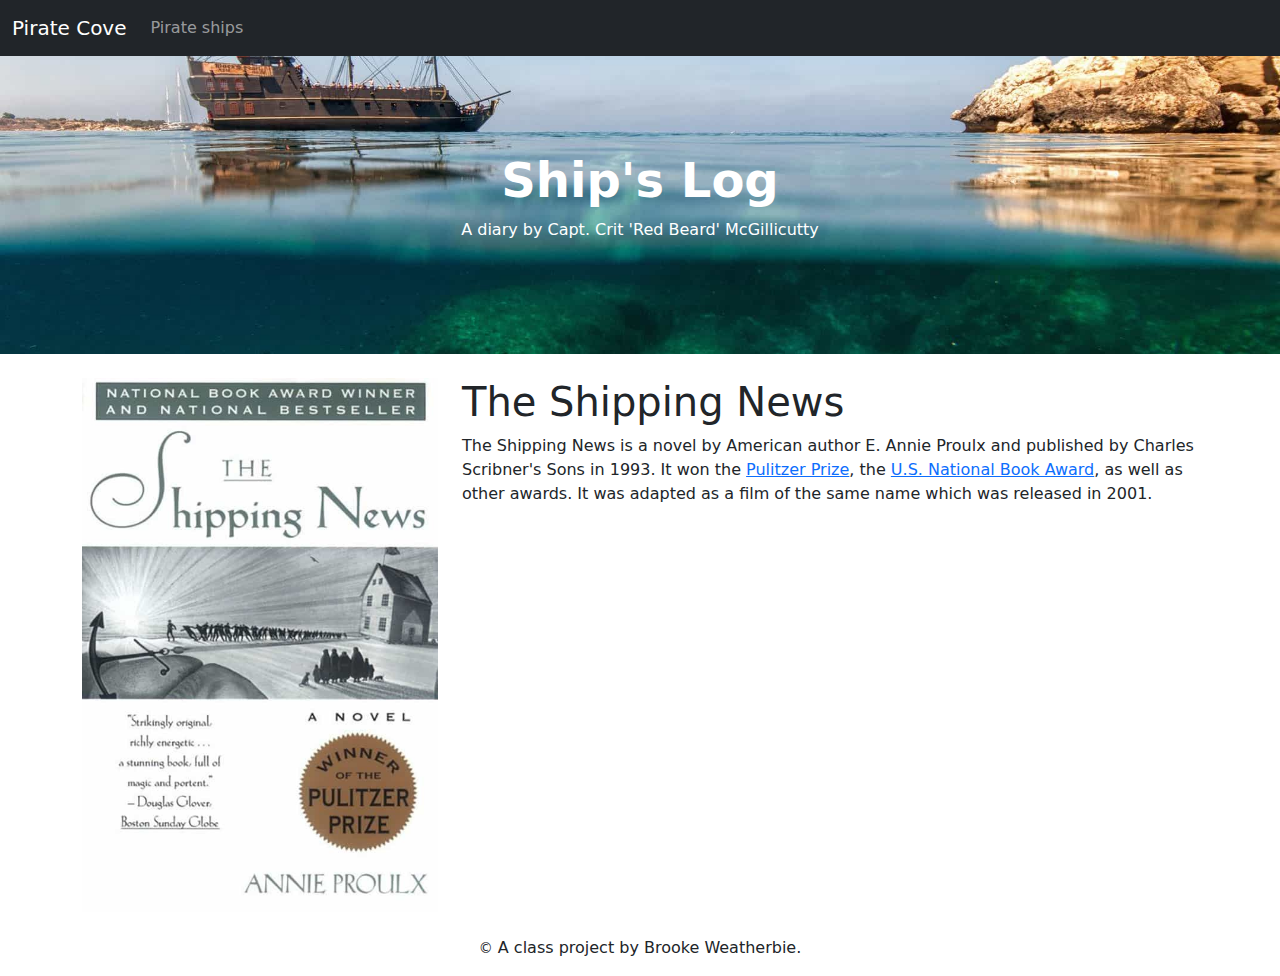
<file: docs/books/the-shipping-news.html>
<!doctype html>
<html lang="en">
  <!-- A Intro to Coding for Journalists class project -->
  <head>
    <title>Pirate Cove | The Shipping News</title>
    <meta name="description" content="The Shipping News by Annie Proulx">
    <meta charset="utf-8">
    <meta http-equiv="X-UA-Compatible" content="IE=edge"/>
    <meta name="viewport" content="width=device-width, initial-scale=1, maximum-scale=1">
    <link rel="stylesheet" href="../css/main.css">
  </head>
  <body>
    <nav class="navbar navbar-expand-lg bg-dark" data-bs-theme="dark">
  <div class="container-fluid">
    <a class="navbar-brand" href="../index.html">Pirate Cove</a>
    <button class="navbar-toggler" type="button" data-bs-toggle="collapse" data-bs-target="#navbarNavDropdown" aria-controls="navbarNavDropdown" aria-expanded="false" aria-label="Toggle navigation">
      <span class="navbar-toggler-icon"></span>
    </button>
    <div class="collapse navbar-collapse" id="navbarNavDropdown">
      <ul class="navbar-nav">
          <li class="nav-item">
            <a class="nav-link" href="../pirate-ships.html">Pirate ships</a>
          </li>
      </ul>
    </div>
  </div>
</nav>

    <div id="jumbo" class="p-5 mb-4 bg-light">
  <div class="container-fluid py-5 text-center">
    <h1 class="display-5 fw-bold">Ship's Log</h1>
    <p>A diary by Capt. Crit 'Red Beard' McGillicutty</p>
  </div>
</div>


    
  <article class="container">
    <div class="row">
      <div class="col-sm-4">
          <img src="../img/the-shipping-news.jpg" alt="" class="img-fluid mb-4">
      </div>
      <div class="col-sm-8">
          <h1>The Shipping News</h1>
          <p>The Shipping News is a novel by American author E. Annie Proulx and published by Charles Scribner's Sons in 1993. It won the <a href="https://www.pulitzer.org/winners/e-annie-proulx">Pulitzer Prize</a>, the <a href="https://www.nationalbook.org/books/shipping-news/">U.S. National Book Award</a>, as well as other awards. It was adapted as a film of the same name which was released in 2001.</p>
      </div>
    </div>
  </article>


    <footer>
<p id="legal" class="center-block text-center">
  <small>&copy;</small> <span class="copyright-year"></span>
  A class project by Brooke Weatherbie.
</p>
</footer>


    <script src="../js/jquery.js"></script>
    <script src="../js/bootstrap.bundle.min.js"></script>
    <script src="../js/scripts.js"></script>
  </body>
</html>
</file>
